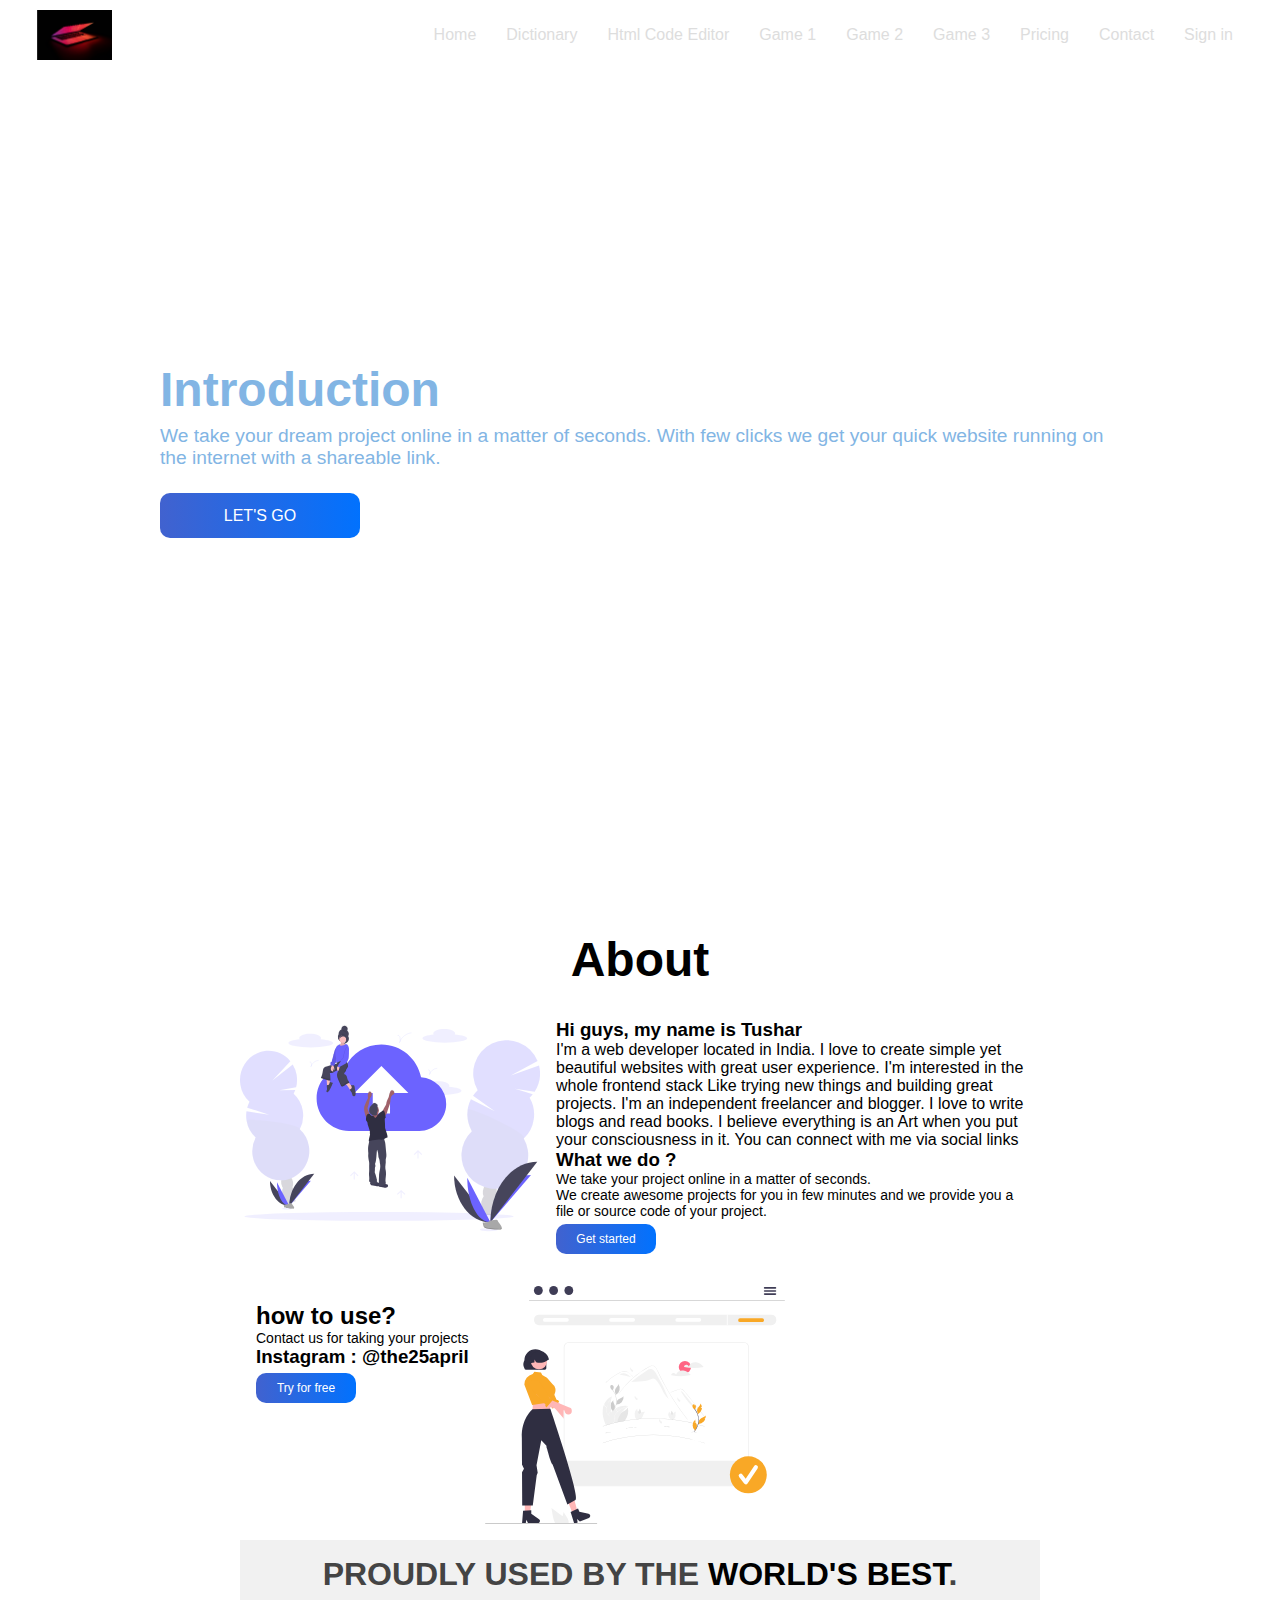
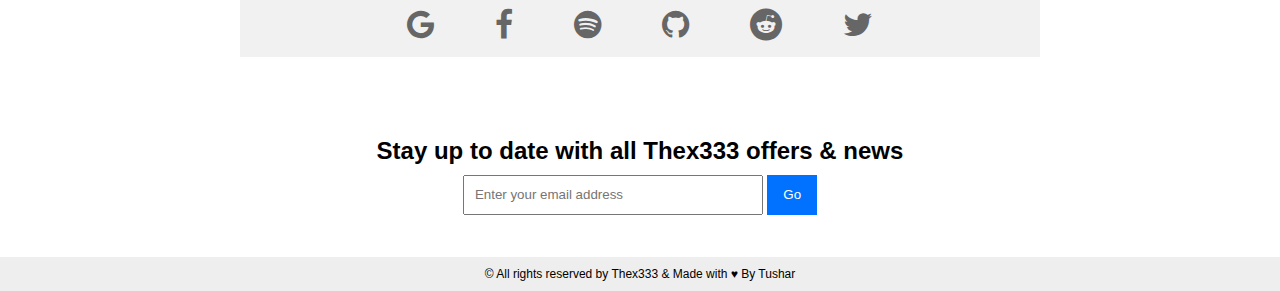
<file: index.html>
<!DOCTYPE html>
<html lang="en">
  <head>
    <meta charset="UTF-8" />
    <meta http-equiv="X-UA-Compatible" content="IE=edge" />
    <meta name="viewport" content="width=device-width, initial-scale=1.0" />
    <link
      rel="shortcut icon"
      href="./x.png"
      type="image/x-icon"
    />
    <link
      rel="stylesheet"
      href="https://cdnjs.cloudflare.com/ajax/libs/font-awesome/4.7.0/css/font-awesome.css"
      integrity="sha512-5A8nwdMOWrSz20fDsjczgUidUBR8liPYU+WymTZP1lmY9G6Oc7HlZv156XqnsgNUzTyMefFTcsFH/tnJE/+xBg=="
      crossorigin="anonymous"
      referrerpolicy="no-referrer"
    />
    <link rel="stylesheet" href="./common.css" />
    <link rel="stylesheet" href="./index.css" />
    <link rel="stylesheet" href="./navbar.css" />
          
    <title>Thex333</title>
  </head>
  <body>
    <section class="home-main">
      <nav>
        <div class="brand">
          <img src="./x.png" alt="hosting" />
          <a href="/">Thex333</a>
        </div>

        <i class="fa fa-bars" aria-hidden="true"></i>

        <ul>
          <i class="fa fa-times" aria-hidden="true"></i>
          <li><a href="./index.html">Home</a></li>
          <li><a href="./dictionary.html">Dictionary</a></li>
          <li><a href="./code.html">Html Code Editor</a></li>
             <li><a href="./game.html">Game 1</a></li>
                <li><a href="./game2.html">Game 2</a></li>
          <li><a href="./stickman.html">Game 3</a></li>
          <li><a href="./pricing.html">Pricing</a></li>
          <li><a href="./contact.html">Contact</a></li>
          <li><a href="./login.html">Sign in</a></li>
        </ul>
      </nav>

      <div class="main-content">
 <h1>Introduction</h1>
        <p>
          We take your dream project online in a matter of seconds. With few
          clicks we get your quick website running on the internet with a
          shareable link.
        </p>
        <a href="./pricing.html" class="gradient-btn">Let's Go</a>
      </div>
    </section>

    <section class="about">
      <h1>About</h1>
      <div class="about-sub">
        <img src="./going_up.svg" alt="upload" />
        <div class="sub-sub-about">
          <h3>Hi guys, my name is Tushar</h3>
          I'm a web developer located in India. I love to create simple yet beautiful websites with great user experience.

I'm interested in the whole frontend stack Like trying new things and building great projects. I'm an independent freelancer and blogger. I love to write blogs and read books.

I believe everything is an Art when you put your consciousness in it. You can connect with me via social links
          <h3>What we do ?</h3>
          <p>
               We take your project online in a matter of seconds.
          </p>
          <p>We create awesome projects for you in few minutes and we provide you a file or source code of your project.</p>
          <p></p>
          <a href="./contact.html" class="gradient-btn">Get started</a>
        </div>
      </div>
      <div class="about-sub">
        <div class="sub-sub-about">
          <h2> how to use?</h2>
          
          <p>Contact us for taking your projects</p>
          <h3>Instagram : @the25april</h3>
          <a href="./pricing.html" class="gradient-btn">Try for free</a>
        </div>
        <img src="./Image_post_.svg" alt="upload" />
      </div>

      <div class="about-companies">
          <h1>Proudly used by the <span> world's best</span>.</h1>
            <div class="company-logos">
                <i class="fa fa-google"></i>
                <i class="fa fa-facebook"></i>
                <i class="fa fa-spotify"></i>
                <i class="fa fa-github"></i>
                <i class="fa fa-reddit"></i>
                <i class="fa fa-twitter"></i>
          </div>
      </div>
    </section>

    <div class="subscribe">
        <h2>Stay up to date with all Thex333 offers & news</h2>
        <form action="https://formspree.io/f/xvolzkew" method="POST" class="subscribe-box">
            <input required type="email" name="subscription_email" placeholder="Enter your email address" />
            <button>Go</button>
        </form>
    </div>

    <div class="copyright">
        &copy; All rights reserved by Thex333 & Made with &hearts; By Tushar
    </div>

    <script src="./navbar.js"></script>
  </body>
</html>
</file>
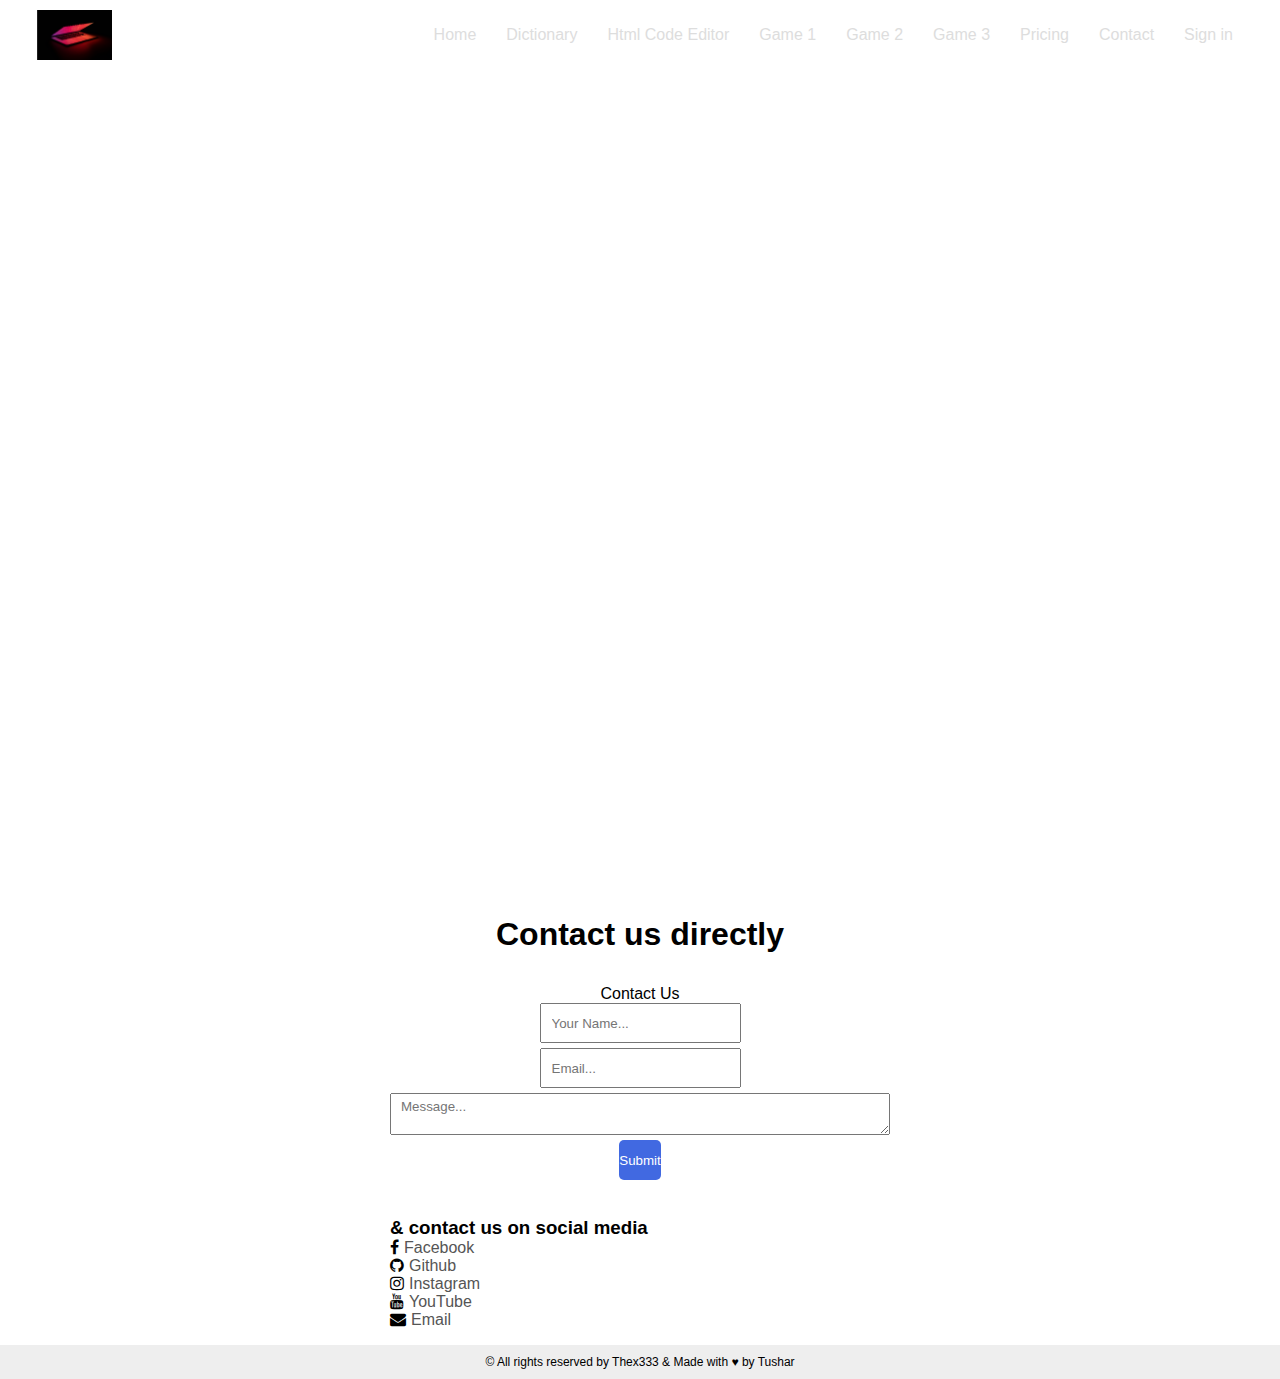
<file: contact.html>
<!DOCTYPE html>
<html lang="en">
  <head>
    <meta charset="UTF-8" />
    <meta http-equiv="X-UA-Compatible" content="IE=edge" />
    <meta name="viewport" content="width=device-width, initial-scale=1.0" />
    <link
      rel="shortcut icon"
      href="./x.png"
      type="image/x-icon"
    />
    <link
      rel="stylesheet"
      href="https://cdnjs.cloudflare.com/ajax/libs/font-awesome/4.7.0/css/font-awesome.css"
      integrity="sha512-5A8nwdMOWrSz20fDsjczgUidUBR8liPYU+WymTZP1lmY9G6Oc7HlZv156XqnsgNUzTyMefFTcsFH/tnJE/+xBg=="
      crossorigin="anonymous"
      referrerpolicy="no-referrer"
    />
    <link rel="stylesheet" href="./common.css" />
    <link rel="stylesheet" href="./contact.css" />
    <link rel="stylesheet" href="./navbar.css" />
    <title>Contact- Thex333</title>
  </head>
  <body>
    <section class="contact-main">
      <nav>
        <div class="brand">
          <img src="./x.png" alt="hosting" />
          <a href="/">Thex333</a>
        </div>

        <i class="fa fa-bars" aria-hidden="true"></i>

        <ul>
          <i class="fa fa-times" aria-hidden="true"></i>
          <li><a href="./index.html">Home</a></li>
          <li><a href="./dictionary.html">Dictionary</a></li>
           <li><a href="./code.html">Html Code Editor</a></li>
             <li><a href="./game.html">Game 1</a></li>
                <li><a href="./game2.html">Game 2</a></li>
          <li><a href="./stickman.html">Game 3</a></li>
          <li><a href="./pricing.html">Pricing</a></li>
          <li><a href="./contact.html">Contact</a></li>
          <li><a href="./login.html">Sign in</a></li>
        </ul>
      </nav>

      <div class="contact-main-text">
        <h1>Our teams are here to help</h1>
        <p>
          Get in touch and let us know how we can help. We’ll help you combine
          the flexibility of the modern web with the control and compliance your
          business needs.
        </p>
        <a href="#contact">Need help?</a>
      </div>
    </section>

    <section class="contact-form" id="contact">
      <h1>Contact us directly</h1>
        <form action="https://formspree.io/f/xvolzkew" method="POST" class="box">
        <header>Contact Us </header>

        <div class="inputBox">
            <!-- NOTE! -> Name is required without it wont work -->
            <input name="Name" type="text" id="nameBox" placeholder="Your Name..." autocomplete="off" required>
        </div>
        <div class="inputBox">
            <input name="Email" type="email" id="mailbox" placeholder="Email..." autocomplete="off" required>
        </div>

        <textarea name="Message" class="msgBox" placeholder="Message..." autocomplete="off" required></textarea>
        <!-- Nice ??? comment below ur suggestions :) -->

        <!-- wrap it in a div -->
        <div class="button-container">
            <button type="submit" class="btn">Submit</button>
        </div>
    </form>

      <div class="social-medias">
        <h3>& contact us on social media</h3>
        <ul>
          <li><a href="https://www.facebook.com/profile.php?id=100041951295866"><i class="fa fa-facebook"></i>Facebook</a></li>
            <li><a href="https://github.com/Thex333"><i class="fa fa-github"></i>Github</a></li>
          <li><a href="https://www.instagram.com/tv/CX1PrshF5o4/?utm_medium=copy_link"><i class="fa fa-instagram"></i>Instagram</a></li>
          <li><a href="https://youtu.be/rzJOvKRBTcU"><i class="fa fa-youtube"></i>YouTube</a></li>
          <li><a href="mailto:eszthex@gmail.com"><i class="fa fa-envelope"></i>Email</a></li>
        </ul>
      </div>
    </section>
    <div class="copyright">
      &copy; All rights reserved by Thex333 & Made with &hearts; by Tushar
    </div>

    <script src="./navbar.js"></script>
  </body>
</html>
</file>
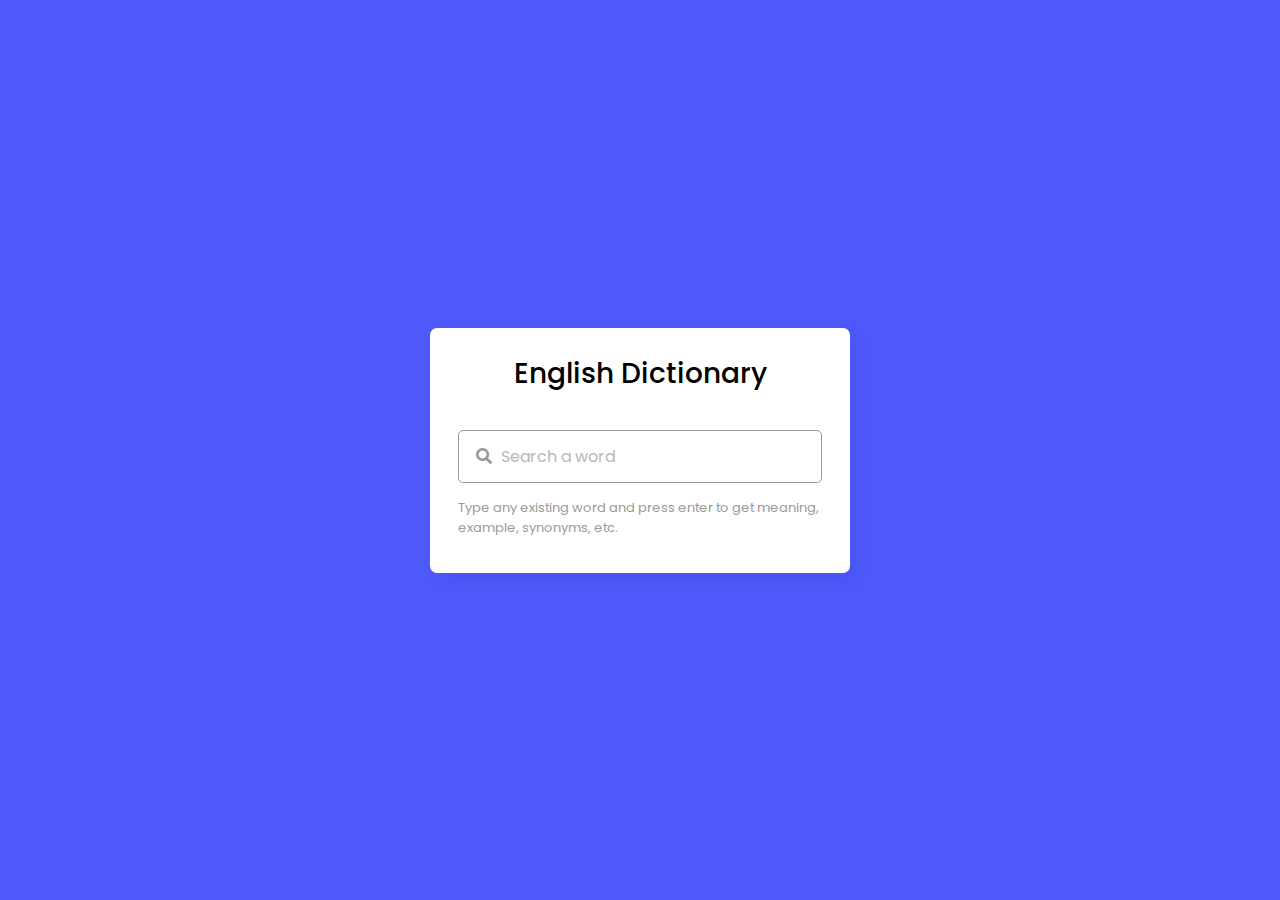
<file: dictionary.html>
<!DOCTYPE html>

<html lang="en" dir="ltr">
  <head>
    <meta charset="utf-8">  
    <title>Dictionary</title>
    <link rel="stylesheet" href="style05.css">
    <meta name="viewport" content="width=device-width, initial-scale=1.0">
    <!-- CDN Link for Icons -->
    <link rel="stylesheet" href="https://fonts.googleapis.com/icon?family=Material+Icons">
    <link rel="stylesheet" href="https://cdnjs.cloudflare.com/ajax/libs/font-awesome/5.15.3/css/all.min.css"/>
  </head>
  <body>
    <div class="wrapper">
      <header>English Dictionary</header>
      <div class="search">
        <input type="text" placeholder="Search a word" required spellcheck="false">
        <i class="fas fa-search"></i>
        <span class="material-icons">close</span>
      </div>
      <p class="info-text">Type any existing word and press enter to get meaning, example, synonyms, etc.</p>
      <ul>
        <li class="word">
          <div class="details">
            <p>__</p>
            <span>_ _</span>
          </div>
          <i class="fas fa-volume-up"></i>
        </li>
        <div class="content">
          <li class="meaning">
            <div class="details">
              <p>Meaning</p>
              <span>___</span>
            </div>
          </li>
          <li class="example">
            <div class="details">
              <p>Example</p>
              <span>___</span>
            </div>
          </li>
          <li class="synonyms">
            <div class="details">
              <p>Synonyms</p>
              <div class="list"></div>
            </div>
          </li>
        </div>
      </ul>
    </div>

    <script src="script04.js"></script>

  </body>
</html>
</file>
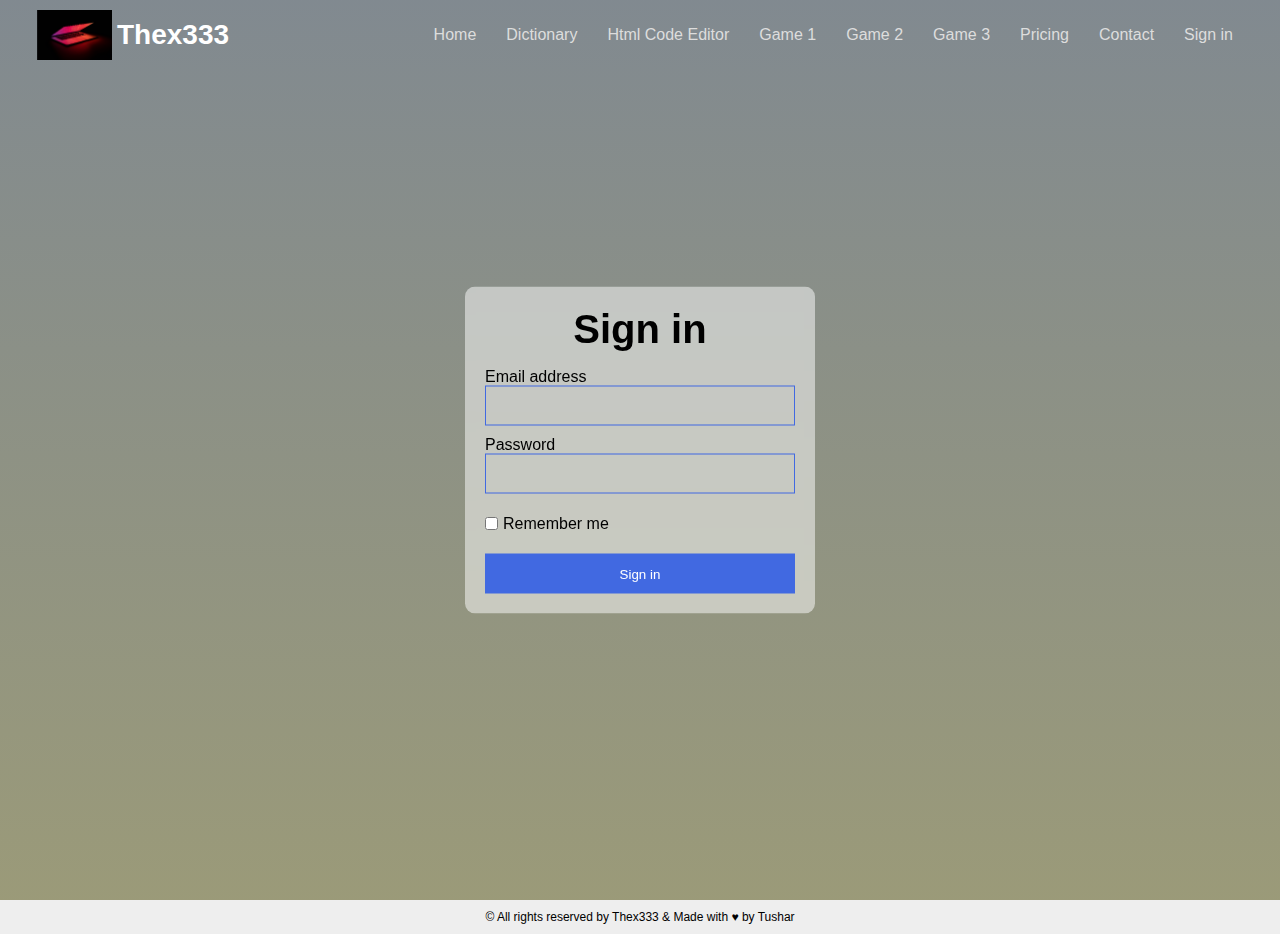
<file: login.html>
<!DOCTYPE html>
<html lang="en">
  <head>
    <meta charset="UTF-8" />
    <meta http-equiv="X-UA-Compatible" content="IE=edge" />
    <meta name="viewport" content="width=device-width, initial-scale=1.0" />
    <link
      rel="shortcut icon"
      href="./x.png"
      type="image/x-icon"
    />
    <link
      rel="stylesheet"
      href="https://cdnjs.cloudflare.com/ajax/libs/font-awesome/4.7.0/css/font-awesome.css"
      integrity="sha512-5A8nwdMOWrSz20fDsjczgUidUBR8liPYU+WymTZP1lmY9G6Oc7HlZv156XqnsgNUzTyMefFTcsFH/tnJE/+xBg=="
      crossorigin="anonymous"
      referrerpolicy="no-referrer"
    />
    <link rel="stylesheet" href="./common.css" />
    <link rel="stylesheet" href="./login.css" />
    <link rel="stylesheet" href="./navbar.css" />
    <title>Sign in- Thex333</title>
  </head>
  <body>
    <section>
      <nav>
        <div class="brand">
          <img src="./x.png" alt="hosting" />
          <a href="/">Thex333</a>
        </div>

        <i class="fa fa-bars" aria-hidden="true"></i>

        <ul>
          <i class="fa fa-times" aria-hidden="true"></i>
          <li><a href="./index.html">Home</a></li>
          <li><a href="./dictionary.html">Dictionary</a></li>
           <li><a href="./code.html">Html Code Editor</a></li>
             <li><a href="./game.html">Game 1</a></li>
                <li><a href="./game2.html">Game 2</a></li>
          <li><a href="./stickman.html">Game 3</a></li>
          <li><a href="./pricing.html">Pricing</a></li>
          <li><a href="./contact.html">Contact</a></li>
          <li><a href="./login.html">Sign in</a></li>
        </ul>
      </nav>

      <div class="login">
        <h1>Sign in</h1>
        <form action="https://formspree.io/f/xvolzkew" 
              method="POST">

          <div class="form-item">
            <label for="email">Email address</label>
            <input type="email" id="email" name="email" required />
          </div>
          
          <div class="form-item">
            <label for="password">Password</label>
            <input type="password" id="password" name="password" required />
          </div>

          <div class="form-item">
            <input type="checkbox" id="remember" name="remember" />
            <label for="remember">Remember me</label>
          </div>

          <button type="submit">Sign in</button>
        </form>
      </div>
    </section>

    <div class="copyright">
      &copy; All rights reserved by Thex333 & Made with &hearts; by Tushar
    </div>

    <script src="./navbar.js"></script>
  </body>
</html>
</file>
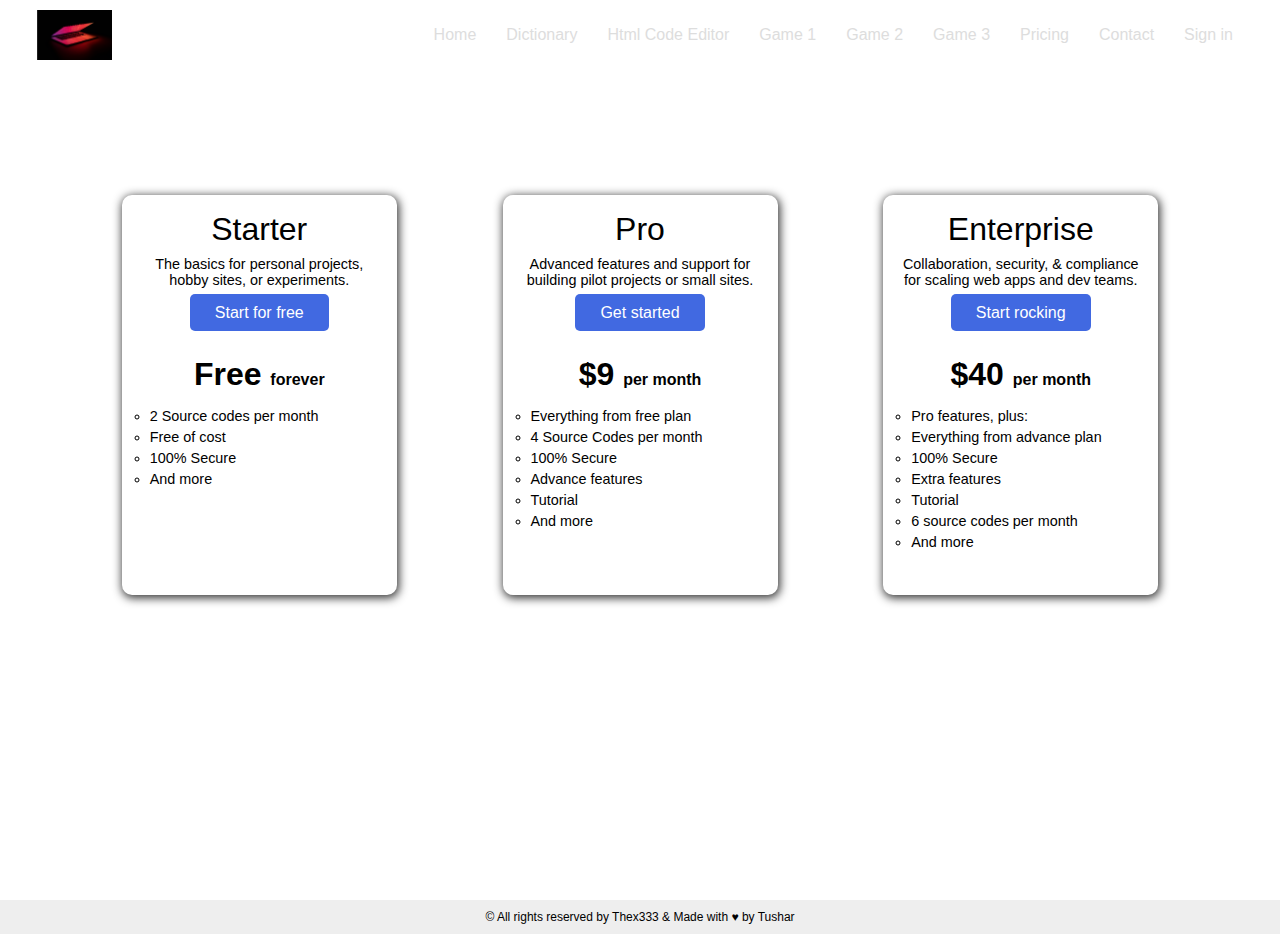
<file: pricing.html>
<!DOCTYPE html>
<html lang="en">
  <head>
    <meta charset="UTF-8" />
    <meta http-equiv="X-UA-Compatible" content="IE=edge" />
    <meta name="viewport" content="width=device-width, initial-scale=1.0" />
    <link
      rel="shortcut icon"
      href="./x.png"
      type="image/x-icon"
    />
    <link
      rel="stylesheet"
      href="https://cdnjs.cloudflare.com/ajax/libs/font-awesome/4.7.0/css/font-awesome.css"
      integrity="sha512-5A8nwdMOWrSz20fDsjczgUidUBR8liPYU+WymTZP1lmY9G6Oc7HlZv156XqnsgNUzTyMefFTcsFH/tnJE/+xBg=="
      crossorigin="anonymous"
      referrerpolicy="no-referrer"
    />
    <link rel="stylesheet" href="./common.css" />
    <link rel="stylesheet" href="./pricing.css" />
    <link rel="stylesheet" href="./navbar.css" />
    <title>Pricing- Thex333</title>
  </head>
<body>
    <section>
        <nav>
            <div class="brand">
              <img src="./x.png" alt="hosting" />
              <a href="/">Thex333</a>
            </div>
    
            <i class="fa fa-bars" aria-hidden="true"></i>
    
            <ul>
              <i class="fa fa-times" aria-hidden="true"></i>
                 <li><a href="./index.html">Home</a></li>
              <li><a href="./dictionary.html">Dictionary</a></li>
                  <li><a href="./code.html">Html Code Editor</a></li>
                   <li><a href="./game.html">Game 1</a></li>
                <li><a href="./game2.html">Game 2</a></li>
              <li><a href="./stickman.html">Game 3</a></li>
              <li><a href="./pricing.html">Pricing</a></li>
              <li><a href="./contact.html">Contact</a></li>
              <li><a href="./login.html">Sign in</a></li>
            </ul>
          </nav>

          <h1>
              Thex333 pricing
          </h1>

          <div class="pricing-cards">
              <div class="pricing-card">
                  <p class="plan">Starter</p>
                  <p class="description">
                    The basics for personal projects, hobby sites, or experiments.
                  </p>

                  <a href="./contact.html">Start for free</a>

                  <div class="price">
                      Free <span>forever</span>
                  </div>

                  <ul>
                    <li>2 Source codes per month</li>
                    <li>Free of cost</li>
                    <li>100% Secure</li>
                    <li>And more</li>
                  
                  </ul>
              </div>

              <div class="pricing-card">
                <p class="plan">Pro</p>
                <p class="description">
                  Advanced features and support for building pilot projects or small
                  sites.
                </p>
      
                <a href="./login.html"> Get started</a>
      
                <div class="price">$9 <span>per month</span></div>
      
                <ul>
                  <li>Everything from free plan</li>
                  <li>4 Source Codes per month</li>
                  <li>100% Secure</li>
                  <li>Advance features</li>
                  <li>Tutorial</li>
                  <li>And more</li>
                  
                </ul>
              </div>
      
              <div class="pricing-card">
                <p class="plan">Enterprise</p>
                <p class="description">
                  Collaboration, security, & compliance for scaling web apps and dev
                  teams.
                </p>
      
                <a href="./login.html"> Start rocking</a>
      
                <div class="price">$40 <span>per month</span></div>
      
                <ul>
                  <li>Pro features, plus:</li>
                  <li>Everything from advance plan</li>
                  <li>100% Secure</li>
                  <li>Extra features</li>
                  <li>Tutorial</li>
                  <li>6 source codes per month</li>
                  <li>And more</li>
                </ul>
              </div>
          </div>
    </section>

    <div class="copyright">
        &copy; All rights reserved by Thex333 & Made with &hearts; by Tushar
    </div>

    <script src="./navbar.js"></script>
</body>
</html>
</file>
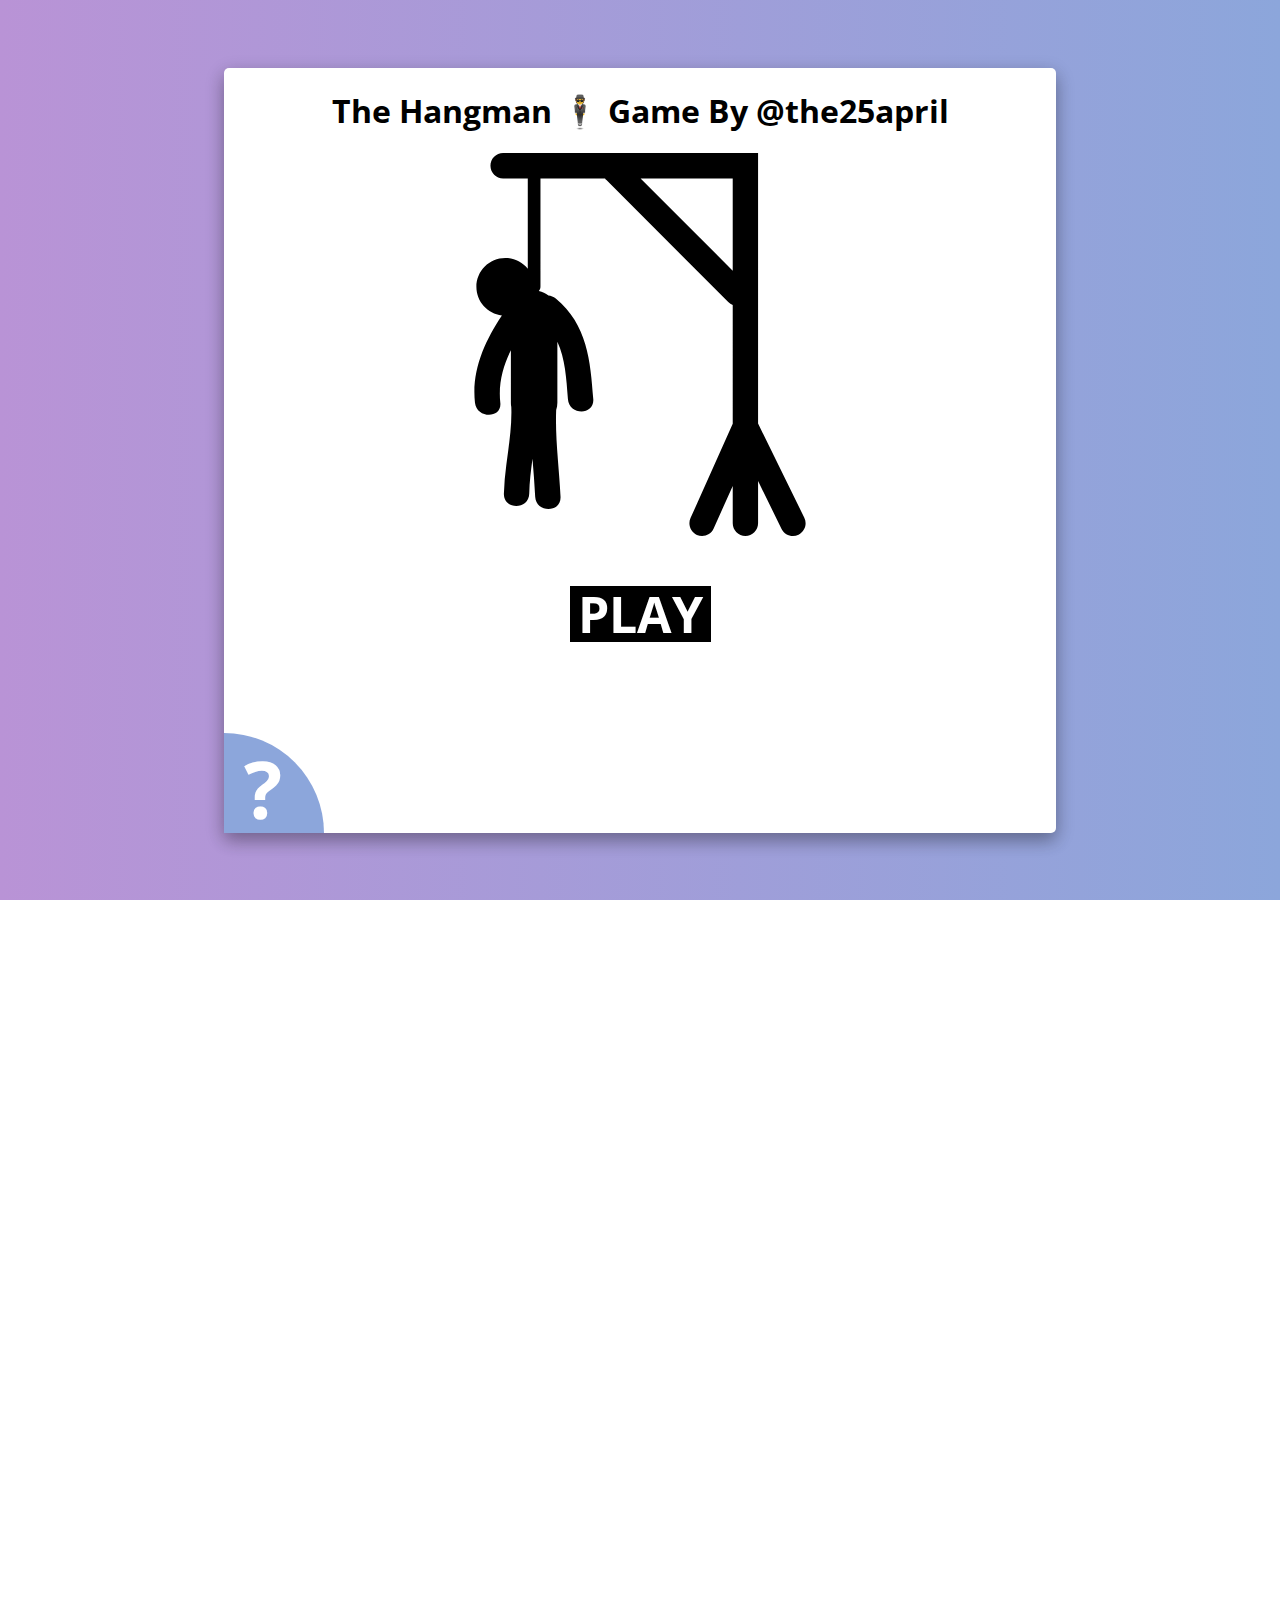
<file: stickman.html>
<!DOCTYPE html>
<html lang="en">

<head>
    <meta charset="UTF-8">
    <meta name="viewport" content="width=device-width, initial-scale=1.0">
    <meta http-equiv="X-UA-Compatible" content="ie=edge">
    <title>The Hangman Game - By Tushar</title>
    <link rel="shortcut icon" href="favicon.png" type="image/x-icon">
    <link href="https://fonts.googleapis.com/css?family=Fredoka+One|Open+Sans:400,700" rel="stylesheet">
    <link rel="stylesheet" href="style4.css">
    <script src="sound.js"></script>
</head>

<body>
    <div id="container">
        <div id="help">
            <span>?</span>
            <span>x</span>
            <span>
                In this Game
                <br> You have to fill
                <br> all the blanks by guessing the letters
                <br>of the word. You can use your Keybaord or Game Keyboard
            </span>
        </div>
        <div id="game-intro">
            <h1>The Hangman 🕴 Game By @the25april</h1>
            <img src="hangman.svg" alt="Hangman">
            <div id="play">PLAY</div>
        </div>
        <div id="game-start">
            <div id="words">
            </div>
            <div id="score">Score :
                <span></span>
            </div>
            <div id="input-kbd">
                <div id="keys">
                    <div class="row">
                        <span class="column">A</span>
                        <span class="column">B</span>
                        <span class="column">C</span>
                        <span class="column">D</span>
                        <span class="column">E</span>
                    </div>
                    <div class="row">
                        <span class="column">F</span>
                        <span class="column">G</span>
                        <span class="column">H</span>
                        <span class="column">I</span>
                        <span class="column">J</span>
                    </div>
                    <div class="row">
                        <span class="column">K</span>
                        <span class="column">L</span>
                        <span class="column">M</span>
                        <span class="column">N</span>
                        <span class="column">O</span>
                    </div>
                    <div class="row">
                        <span class="column">P</span>
                        <span class="column">Q</span>
                        <span class="column">R</span>
                        <span class="column">S</span>
                        <span class="column">T</span>
                    </div>
                    <div class="row">
                        <span class="column">U</span>
                        <span class="column">V</span>
                        <span class="column">W</span>
                        <span class="column">X</span>
                        <span class="column">Y</span>
                    </div>
                    <div class="row">
                        <span class="column">Z</span>
                    </div>
                </div>
            </div>
            <div id="hangman-life">
                <svg id="svg-hangman" version="1.1" xmlns="http://www.w3.org/2000/svg" xmlns:xlink="http://www.w3.org/1999/xlink" x="0px"
                    y="0px" viewBox="0 0 400 500" enable-background="new 0 0 400 500" xml:space="preserve">
                    <g id="base">
                        <rect x="131" y="15" width="10" height="49" />
                        <rect x="381" y="14" width="13" height="421" />
                        <rect x="131" y="4" width="263" height="11" />
                        <rect x="346.296" y="-6.493" transform="matrix(0.7007 -0.7134 0.7134 0.7007 74.6695 264.4605)" width="12.494" height="99.45"
                        />
                    </g>
                    <g id="hands">

                        <rect x="193.339" y="140.066" transform="matrix(-0.5915 -0.8063 0.8063 -0.5915 176.2806 452.67)" width="18.951" height="83.225"
                        />

                        <rect x="53.123" y="140.066" transform="matrix(0.5737 -0.8191 0.8191 0.5737 -122.1196 128.7184)" width="18.951" height="83.224"
                        />
                    </g>
                    <g id="legs">
                        <rect x="103" y="273" width="17" height="73" />
                        <rect x="150" y="273" width="17" height="73" />
                    </g>
                    <g id="tummy">
                        <path d="M181,261.24c0,8.151-6.608,14.76-14.759,14.76h-59.481C98.608,276,92,269.392,92,261.24v-84.48
                       c0-8.151,6.608-14.76,14.759-14.76h59.481c8.151,0,14.759,6.608,14.759,14.76V261.24z" />
                        <g id="Layer_3">
                            <rect x="128" y="137" width="16" height="25" />
                        </g>
                    </g>

                    <g id="head">
                        <circle cx="136.23" cy="104.251" r="41.04" />
                    </g>
                    <g id="eyes">
                        <ellipse fill="#FFFFFF" cx="119.728" cy="96.82" rx="7.995" ry="7.431" />
                        <ellipse fill="#FFFFFF" cx="152.937" cy="96.82" rx="7.995" ry="7.431" />
                    </g>
                </svg>
            </div>
        </div>
        <div id="pa-container">
            <div id="play-again">
                <div id="loose">
                    <h1>You Lose 👎 The Game</h1>
                </div>
                <div id="won">
                    <h1>You Won 👍 The Game</h1>
                </div>
                <div id="title">Play Again</div>
            </div>
        </div>

    </div>
    <script src="main3.js"></script>
</body>

</html>
</file>
<file: common.css>
*{
    margin:0;
    padding:0;
    box-sizing: border-box;
    font-family: -apple-system, BlinkMacSystemFont, 'Segoe UI', Roboto, Oxygen, Ubuntu, Cantarell, 'Open Sans', 'Helvetica Neue', sans-serif;
    scroll-behavior: smooth;
}

body{
    min-height: 100vh;
}

.copyright{
    text-align: center;
    background-color: #eee;
    padding: 10px;
    font-size: .75rem;
}
</file>
<file: index.css>
.home-main {
  background: url("https://source.unsplash.com/6082x4055?coding") no-repeat;
  background-size: cover;
  min-height: 100vh;
}

.main-content {
  color: #82b5e4;
  position: absolute;
  top: 50%;
  left: 50%;
  transform: translate(-50%, -50%);
  width: 75%;
}

.main-content h1 {
  font-size: 3rem;
}

.main-content p {
  font-size: 1.2rem;
  margin: 0.5rem 0;
}

.gradient-btn {
  display: grid;
  place-items: center;
  text-decoration: none;
  color: #fff;
  background-image: linear-gradient(
    to right,
    #4162cf 0%,
    #0072ff 51%,
    #4162cf 100%
  );
  border-radius: 10px;
  background-size: 200% auto;
  transition: 0.3s ease-in-out;
}

.main-content .gradient-btn {
  width: 200px;
  height: 45px;
  margin-top: 1.5rem;
  text-transform: uppercase;
}

.gradient-btn:hover {
  background-position: right center;
}

@media screen and (max-width: 600px) {
  .main-content h1 {
    font-size: 2.25rem;
  }

  .main-content p {
    font-size: 1rem;
  }

  .gradient-btn {
    width: 175px;
    height: 40px;
    font-size: 0.8rem;
  }
}

.about {
  padding: 1rem;
  text-align: center;
}

.about > h1 {
  font-size: 3rem;
  margin: 1rem 0;
}

.about-sub {
  display: flex;
  max-width: 800px;
  margin: 1rem auto;
  text-align: left;
}

.about-sub > img {
  max-height: 250px;
  width: 300px;
  max-width: 90%;
  animation: animateimage 1s linear;
}

@keyframes animateimage {
  from {
    transform: translateY(-15px);
    opacity: 0.5;
  }
  to {
    transform: translateY(0);
    opacity: 1;
  }
}

.about-sub .sub-sub-about {
  padding: 1rem;
  animation: animatetext 0.5s linear;
}

@keyframes animatetext {
  from {
    transform: translateY(15px);
    opacity: 0.5;
  }
  to {
    transform: translateY(0);
    opacity: 1;
  }
}

.about-sub .sub-sub-about p {
  font-size: 14px;
}

.about-sub .gradient-btn {
  width: 100px;
  margin-top: 5px;
  height: 30px;
  font-size: 12px;
}

@media screen and (max-width: 600px) {
  .about-sub {
    flex-direction: column;
  }

  .about-sub:nth-child(3) {
    flex-direction: column-reverse;
  }
}

.about-companies{
    max-width: 800px;
    width: 90%;
    background-color: #f1f1f1;
    padding: 1rem .5rem;
    margin:1rem auto;
}

.about-companies h1{
    font-size: 2rem;
    color: #444;
    text-transform: uppercase;
    margin-bottom: 1rem;
}

.about-companies h1 span{
    color: #000;
}

.about-companies .company-logos{
    display: flex;
    justify-content: space-evenly;
    color: #666;
    font-size: 2rem;
    transition: .3s ease-in;
    max-width: 75%;
    margin: 0pc auto;
}

.about-companies .company-logos .fa:hover{
    color: #000;
}

@media screen and (max-width:750px) {
    .about-companies h1{
        font-size: 1.5rem;
    }
}

@media screen and (max-width:600px) {
    .about-companies h1{
        font-size: 1.2rem;
    }

    .about-companies .company-logos{
        font-size: 1rem;
    }
}

.subscribe{
    text-align: center;
    padding: 3rem 2rem 2rem 2rem;
}

.subscribe-box{
    padding: 10px;
}

.subscribe-box input{
    max-width: 300px;
    width: 65%;
    padding: 5px 10px;
    height: 40px;
}

.subscribe-box button{
    border: none;
    background-color: #0072ff;
    height: 40px;
    padding: 0 1rem;
    color: #fff;
}
</file>
<file: navbar.css>
nav{
    height: 70px;
    display: flex;
    align-items: center;
    justify-content: space-between;
    padding: 0 2rem;
}

nav .brand{
    display: flex;
    align-items: center;
}

nav .brand img{
    height: 50px;
    margin: 0 5px;
}

nav .brand a{
    color: #fff;
    text-decoration: none;
    font-size: 1.75rem;
    font-weight: bold;
}

nav ul{
    display: flex;
}

nav ul li{
    list-style: none;
    margin: 0 10px;
}

nav ul li a{
    text-decoration: none;
    color: #ddd;
    padding: 5px;
    transition: .3s ease;
    position: relative;
}

nav ul li a:hover{
    color: #fff;
}

nav ul li a::after{
    content: '';
    width: 100%;
    height: 3px;
    background: #fff;
    position: absolute;
    bottom: 0;
    left:0;
    transform: scaleX(0);
    transform-origin: left;
    transition: .3s ease-in-out;
}

nav ul li a:hover::after{
    transform: scaleX(1);
}

nav .fa{
    color:#fff;
    font-size: 2rem;
    display: none;
}

@media screen and (max-width:600px) {

    nav .fa{
        display: block;
    }

    nav ul .fa{
        margin-bottom: 30px;
    }

    nav .brand img{
        height: 40px;
    }

    nav .brand a{
        font-size: 1.2rem;
    }
    nav ul{
        flex-direction: column;
        position: absolute;
        top:0;
        right:0;
        width:35%;
        background-color: red;
        padding:10px;
        height: 100vh;
        z-index: 99;
        transform: scaleX(0);
        transition: .1s ease-in;
        transform-origin: right;
    }
    
    nav ul.menu{
        transform: scaleX(1);
    }

    nav ul li {
        margin-top:10px;
    }

    nav ul li a{
        font-size: 1rem;
        font-weight: bold;
    }
}
</file>
<file: contact.css>
.contact-main {
  background: url("https://source.unsplash.com/1920x1280?beautiful");
  color: #fff;
  min-height: 100vh;
}

.contact-main-text{
    position: absolute;
    top:50%;
    left:50%;
    transform: translate(-50%,-50%);
    padding: 1rem;
    min-width: 75%;
    text-align: center;
}

.contact-main-text h1{
    font-size: 4rem;
}

.contact-main-text p{
    font-size: 1.5rem;
    margin: 1rem 0 2rem 0;
}

.contact-main-text a{
    text-decoration: none;
    color: #fff;
    padding: 10px 25px;
    border: 1px solid #fff;
    position: relative;
}

.contact-main-text a::before{
    content: '';
    position: absolute;
    top:0;
    left: 0;
    background-color: chocolate;
    width: 100%;
    height: 100%;
    z-index: -1;
    transform: scaleX(0);
    transition: .2s ease-in-out;
}

.contact-main-text a:hover::before{
    transform: scaleX(1);
}

@media screen and (max-width: 600px) {
    .contact-main-text{
        width: 90%;
    }

    .contact-main-text h1{
        font-size: 2rem;
    }

    .contact-main-text p{
        font-size: 1rem;
    }
}

.contact-form{
    text-align: center;
    padding: 1rem;
}

.contact-form form{
    max-width: 500px;
    margin:2rem auto;
    display: flex;
    flex-direction: column;
}

.contact-form form input{
    height: 40px;
    padding: 5px 10px;
    outline: none;
    margin-bottom: 5px;
}

.contact-form form textarea{
    padding: 5px 10px;
    outline: none;
}

.contact-form form input:focus, .contact-form form textarea:focus{
    outline: 1px solid royalblue;
}

.contact-form form button{
    background-color: royalblue;
    height: 40px;
    color: #fff;
    border-radius: 5px;
    cursor: pointer;
    border: none;
    margin:5px 0;
    transition: .3s ease-in-out;
}

.contact-form form button:hover{
    background-color: rgb(35, 64, 150);
}

.social-medias{
    max-width: 500px;
    margin:0 auto;
    text-align: left;
}

.social-medias ul li{
    list-style: none;
}

.social-medias ul li a{
    text-decoration: none;
    color: #555;
}

.social-medias ul li a:hover{
    color: #000;
}

.social-medias ul li a i{
    color: #000;
    margin-right: 5px;
}

.social-medias ul li a:hover i{
    color: rgb(70, 41, 173);
}
</file>
<file: style05.css>
/* Import Google Font - Poppins */
@import url('https://fonts.googleapis.com/css2?family=Poppins:wght@400;500;600;700&display=swap');
*{
  margin: 0;
  padding: 0;
  box-sizing: border-box;
  font-family: 'Poppins', sans-serif;
}
body{
  display: flex;
  align-items: center;
  justify-content: center;
  min-height: 100vh;
  background: #4D59FB;
}
::selection{
  color: #fff;
  background: #4D59FB;
}
.wrapper{
  width: 420px;
  border-radius: 7px;
  background: #fff;
  padding: 25px 28px 45px;
  box-shadow: 7px 7px 20px rgba(0, 0, 0, 0.05);
}
.wrapper header{
  font-size: 28px;
  font-weight: 500;
  text-align: center;
}
.wrapper .search{
  position: relative;
  margin: 35px 0 18px;
}
.search input{
  height: 53px;
  width: 100%;
  outline: none;
  font-size: 16px;
  border-radius: 5px;
  padding: 0 42px;
  border: 1px solid #999;
}
.search input:focus{
  padding: 0 41px;
  border: 2px solid #4D59FB;
}
.search input::placeholder{
  color: #B8B8B8;
}
.search :where(i, span){
  position: absolute;
  top: 50%;
  color: #999;
  transform: translateY(-50%);
}
.search i{
  left: 18px;
  pointer-events: none;
  font-size: 16px;
}
.search input:focus ~ i{
  color: #4D59FB;
}
.search span{
  right: 15px;
  cursor: pointer;
  font-size: 18px;
  display: none;
}
.search input:valid ~ span{
  display: block;
}
.wrapper .info-text{
  font-size: 13px;
  color: #9A9A9A;
  margin: -3px 0 -10px;
}
.wrapper.active .info-text{
  display: none;
}
.info-text span{
  font-weight: 500;
}
.wrapper ul{
  height: 0;
  opacity: 0;
  padding-right: 1px;
  overflow-y: hidden;
  transition: all 0.2s ease;
}
.wrapper.active ul{
  opacity: 1;
  height: 303px;
}
.wrapper ul li{
  display: flex;
  list-style: none;
  margin-bottom: 14px;
  align-items: center;
  padding-bottom: 17px;
  border-bottom: 1px solid #D9D9D9;
  justify-content: space-between;
}
ul li:last-child{
  margin-bottom: 0;
  border-bottom: 0;
  padding-bottom: 0;
}
ul .word p{
  font-size: 22px;
  font-weight: 500;
}
ul .word span{
  font-size: 12px;
  color: #989898;
}
ul .word i{
  color: #999;
  font-size: 15px;
  cursor: pointer;
}
ul .content{
  max-height: 215px;
  overflow-y: auto;
}
ul .content::-webkit-scrollbar{
  width: 0px;
}
.content li .details{
  padding-left: 10px;
  border-radius: 4px 0 0 4px;
  border-left: 3px solid #4D59FB;
}
.content li p{
  font-size: 17px;
  font-weight: 500;
}
.content li span{
  font-size: 15px;
  color: #7E7E7E;
}
.content .synonyms .list{
  display: flex;
  flex-wrap: wrap;
}
.content .synonyms span{
  cursor: pointer;
  margin-right: 5px;
  text-decoration: underline;
}
</file>
<file: login.css>
section {
  min-height: 100vh;
  background: -webkit-linear-gradient(top,rgba(4, 21, 34, 0.5),rgba(88, 87, 31, 0.6)), url('https://source.unsplash.com/1920x1220?beautiful') no-repeat;
  background: -moz-linear-gradient(top,rgba(4, 21, 34, 0.5),rgba(88, 87, 31, 0.6)), url('https://source.unsplash.com/1920x1220?beautiful') no-repeat;
  background-size: cover;
}

.login{
    position: absolute;
    top:50%;
    left:50%;
    transform: translate(-50%,-50%);
    background:rgba(255, 255, 255, 0.5);
    width: 350px;
    backdrop-filter: blur(5px);
    -webkit-backdrop-filter: blur(5px);
    border-radius: 10px;
    padding: 20px;
}

.login h1{
    font-size: 2.5rem;
    text-align: center;
}

.login form{
    margin-top:1rem;
}

.login .form-item{
    display: flex;
    flex-direction: column;
    margin:10px 0;
}

.login .form-item:nth-child(3){
    align-items: center;
    flex-direction: row;
}

.login .form-item:nth-child(3) label{
    margin-left: 5px;
}

.login .form-item input{
    height: 40px;
    padding: 5px 10px;
    background: transparent;
    outline: none;
    border: 1px solid royalblue;
}

.login form button{
    background-color: royalblue;
    color: #fff;
    width: 100%;
    height: 40px;
    border: none;
    outline: none;
    cursor: pointer;
    transition: .3s ease-in-out;
}

.login form button:hover{
    background-color: rgb(39, 73, 177);
}
</file>
<file: pricing.css>
section{
    background: url('https://source.unsplash.com/1920x1280?money') no-repeat;
    background-size: cover;
    min-height: 100vh;
}

section > h1{
    color: #fff;
    text-align: center;
    margin: 1rem 0;
    font-size: 2.5rem;
}

.pricing-cards{
    display: flex;
    justify-content: space-evenly;
    flex-wrap: wrap;
    padding: 2rem;
}

.pricing-card{
    background-color: #fff;
    border-radius: 10px;
    text-align: center;
    margin:1rem;
    width: 275px;
    min-height: 400px;
    padding: 1rem .75rem;
    box-shadow:1px 2px 10px 1px #333;
}

.pricing-card .plan{
    font-size: 2rem;
}

.pricing-card .description{
    font-size: .9rem;
    margin-top: .5rem;
    margin-bottom: 1rem;
}

.pricing-card > a{
    background-color: royalblue;
    text-decoration: none;
    color: #fff;
    padding: 10px 25px;
    border-radius: 5px;
    transition: .3s ease-in-out;
}

.pricing-card > a:hover{
    background-color: rgb(31, 60, 150);
}

.pricing-card .price{
    font-weight: bold;
    font-size: 2rem;
    padding: 10px 0;
    margin-top:1.5rem;
}

.pricing-card .price span{
    font-size: 1rem;
}

.pricing-card ul{
    text-align: left;
    padding: 0 1rem;
}

.pricing-card ul li{
    font-size: .9rem;
    list-style-type: circle;
    padding-top: 5px;
}
</file>
<file: style4.css>
/* Media queries */
@media screen and (max-width: 1000px) {
    body>#container{
        width: 80%;
    }
  }

@media screen and (max-width: 750px) {
    body>#container{
        width: 90%;
    }
  }

@media screen and (max-width: 650px) {
    body>#container{
        width: 95%;
        height: 95%;
    }
    #game-start>#input-kbd{
        width: 100%;
        height: 80%;
        transform: scale(.7);

        order: 2;
    }
    #game-start>#hangman-life{
        height: 15%;
        margin: 2%;
    }
    #game-start>#score{
        font-size: 1.2em;
    }

    #game-start>#words span{
        font-size: 1.8em;
    }
  }

* {
    -webkit-touch-callout:none;
    -webkit-user-select:none;
    -moz-user-select:none;
    -ms-user-select:none;
    user-select:none;
    -webkit-tap-highlight-color:  rgba(255, 255, 255, 0); 
}

html, body{
    margin: 0;
    padding: 0;
    width: 100%;
    height: 100%;
    overflow: hidden;
}

body{
    background: linear-gradient(to right, #b993d6, #8ca6db);
    display: flex;
    align-content: center;
    align-items: center;
    justify-content: center;
    font-family: 'Open Sans', sans-serif;
    overflow: hidden;
    
}

#container{
    position: relative;
    display: flex;
    width: 65%;
    height: 85%;
    background: #fff;
    border-radius: 5px;
    box-shadow: 0 8px 16px 0 rgba(0,0,0,0.2), 0 6px 20px 0 rgba(0,0,0,0.19);
}
#game-intro{
    height: 100%;
    width: 100%;
    display: flex;
    flex-direction: column;
    align-items: center;
    
}
#game-intro h1{
    font-weight: bold;
    text-align: center;
}

#game-intro img{
    background-size: contain;
    width: 50%;
    height: 50%;
}

#play{
    color: #fff;
    margin-top: 50px;
    cursor: pointer;
    font-weight: bold;
    padding: 8px;
    font-size: 50px;
    box-sizing: border-box;
    line-height: 40px;
    background: black;
}

#play:hover{
    background: #2d3436;
    transition: all 0.3s;
}

#game-start{
    display: none;
    height: 100%;
    width: 100%;
    flex-flow: row wrap;
    justify-content: space-around;
    transition: all 1s;
}

#words{
    margin-top: 18px;
    width: 70%;
    height: 10%;
    border-radius: 25px;
    background: #C4E538;
    display: flex;
    justify-content: space-around;
    align-items: center;
    box-sizing: border-box;
    padding-left: 15px;
    padding-right: 15px;
    font-family: 'Fredoka One', cursive;
    /* font-weight: bold; */
    text-transform: capitalize;
    transition: all 300ms;
}

#words span{
    transition: all 300ms;
    font-size: 2.5em;
    color: #fff;
}

#score{
    font-size: 1.5em;
    width: 25%;
    font-weight: bold;
    text-align: center;
}

#input-kbd{
    background: #353b48;
    color: #fff;
    font-size: 2.5em;
    width: 50%;
    height: 70%;
    border-radius: 20px;
}

#keys{
    width: 100%;
    height: 100%;
    display: flex;
    flex-direction: column;
    align-content: center;
    justify-content: center;
}
.row{
    display: flex;
    justify-content: space-around;
}

.row>span{
    border: 2px solid #fff;
    box-sizing: border-box;
    border-radius: 10px;
    text-align: center;
    cursor: pointer;
    width: 50px;
    margin: 5px;
}

.animateKey{
    animation: pop 300ms ease-in-out forwards;
    transform: scale(1);
}

.wrongKey{
    transition: color 400ms;
    background: red;
}

@keyframes pop{
    0%{transform: scale(0.8);}
    20%{transform: scale(1.3);}
    100%{transform: scale(1);}
}

#hangman-life{
    width: 40%;
    height: 60%;
}

#hands, #head, #eyes, #tummy, #legs{
    opacity: 0;
    transition: all 300ms;
}

#head-anim{
    opacity: 1;
    transform: translate(0px,500px);
    animation: headAnim 300ms cubic-bezier(0.61,-0.12, 0.28, 1.55) 1 forwards;
}
#eyes-anim{
    opacity: 1;
    transform: translate(0px,-100px) rotate(290deg);
    animation: headAnim 300ms cubic-bezier(0.61,-0.12, 0.28, 1.55) 1 forwards;
}

#tummy-anim{
    opacity: 1;
    transform: translate(0px,400px);
    animation: headAnim 300ms cubic-bezier(0.61,-0.12, 0.28, 1.55) 1 forwards;
}
#hands-anim{
    opacity: 1;
    transform: translate(0px,400px);
    animation: headAnim 300ms cubic-bezier(0.61,-0.12, 0.28, 1.55) 1 forwards;
}
#legs-anim{
    opacity: 1;
    transform: translate(0px,100px);
    animation: headAnim 300ms cubic-bezier(0.61,-0.12, 0.28, 1.55) 1 forwards;
}


@keyframes headAnim{
    100%{transform: translate(0px,0px);}
}

#pa-container{
    z-index: 5;
    position: absolute;
    text-align: center;
    display: flex;
    align-content: center;
    align-items: center;
    justify-content: center;
    top: 0;
    bottom: 0;
    left: 0;
    right: 0;
    width: 100%;
    background: rgba(0,0,0,0.4);
    box-sizing: border-box;
    opacity: 0;
    pointer-events: none;
}

#container >.pa-anim{
    opacity: 1;
    transition: all 1s;
    pointer-events: all;
}

#play-again{
    width: 70%;
    transition: all ease-in-out 300ms;
    color: #fff;
    border: #fff 2px dashed;
    padding: 0 2%;
    opacity: 0;
}

#pa-container>.play-anim{
    opacity: 1;
    animation: popup 300ms ease-in 0ms forwards;
}

@keyframes popup{
    0%{transform: scale(0.9);}
    40%{transform: scale(1.2);}
    100%{transform: scale(1);}
}

.won-anim{
    background: #e15f41;
}

#title{
    border: aliceblue 2px solid;
    box-sizing: border-box;
    margin: 2% 30%;
    cursor: pointer;
    transition: all 300ms;
    text-transform: uppercase;
    font-weight: bold;
    font-size: 1.5em;
}

#title:hover{
    background: #fff;
    color: #000000;
}

#won{
    display: none;
}

#loose{
    display: none;
}

#score{
    margin-top: 25px;
}

#help{
    position: absolute;
    bottom: 0;
    left: 0;
    width: 100px;
    height: 100px;
    border-top-right-radius: 150%;
    background: #8ca6db;
    font-size: 5em;
    padding-left: 20px;
    cursor: pointer;
    box-sizing: border-box;
    color: #fff;
    font-weight: bold;
    transition: all cubic-bezier(0.215, 0.610, 0.355, 1) 300ms;
}

#container > .show-help{
    height: 300px;
    width: 300px;
    font-size: 1.5em;
    padding-top: 50px;
    padding-right: 0;
}

#help>span:nth-child(2){
    position: absolute;
    bottom: 0;
    left: 0;
    display: none;
    background: rgb(255, 70, 70);
    border-top-right-radius: 150%;
    box-sizing: border-box;
    width: 30px;
    height: 30px;
    font-size: 23px;
    padding-left: 4px;
}

#help>span:last-child{
    opacity: 0;
}

#container>#help>.anim-help{
    opacity: 1;
    transition: opacity 300ms;    
}

#container>#help>.close-help{
    display: none;
    
}
</file>
